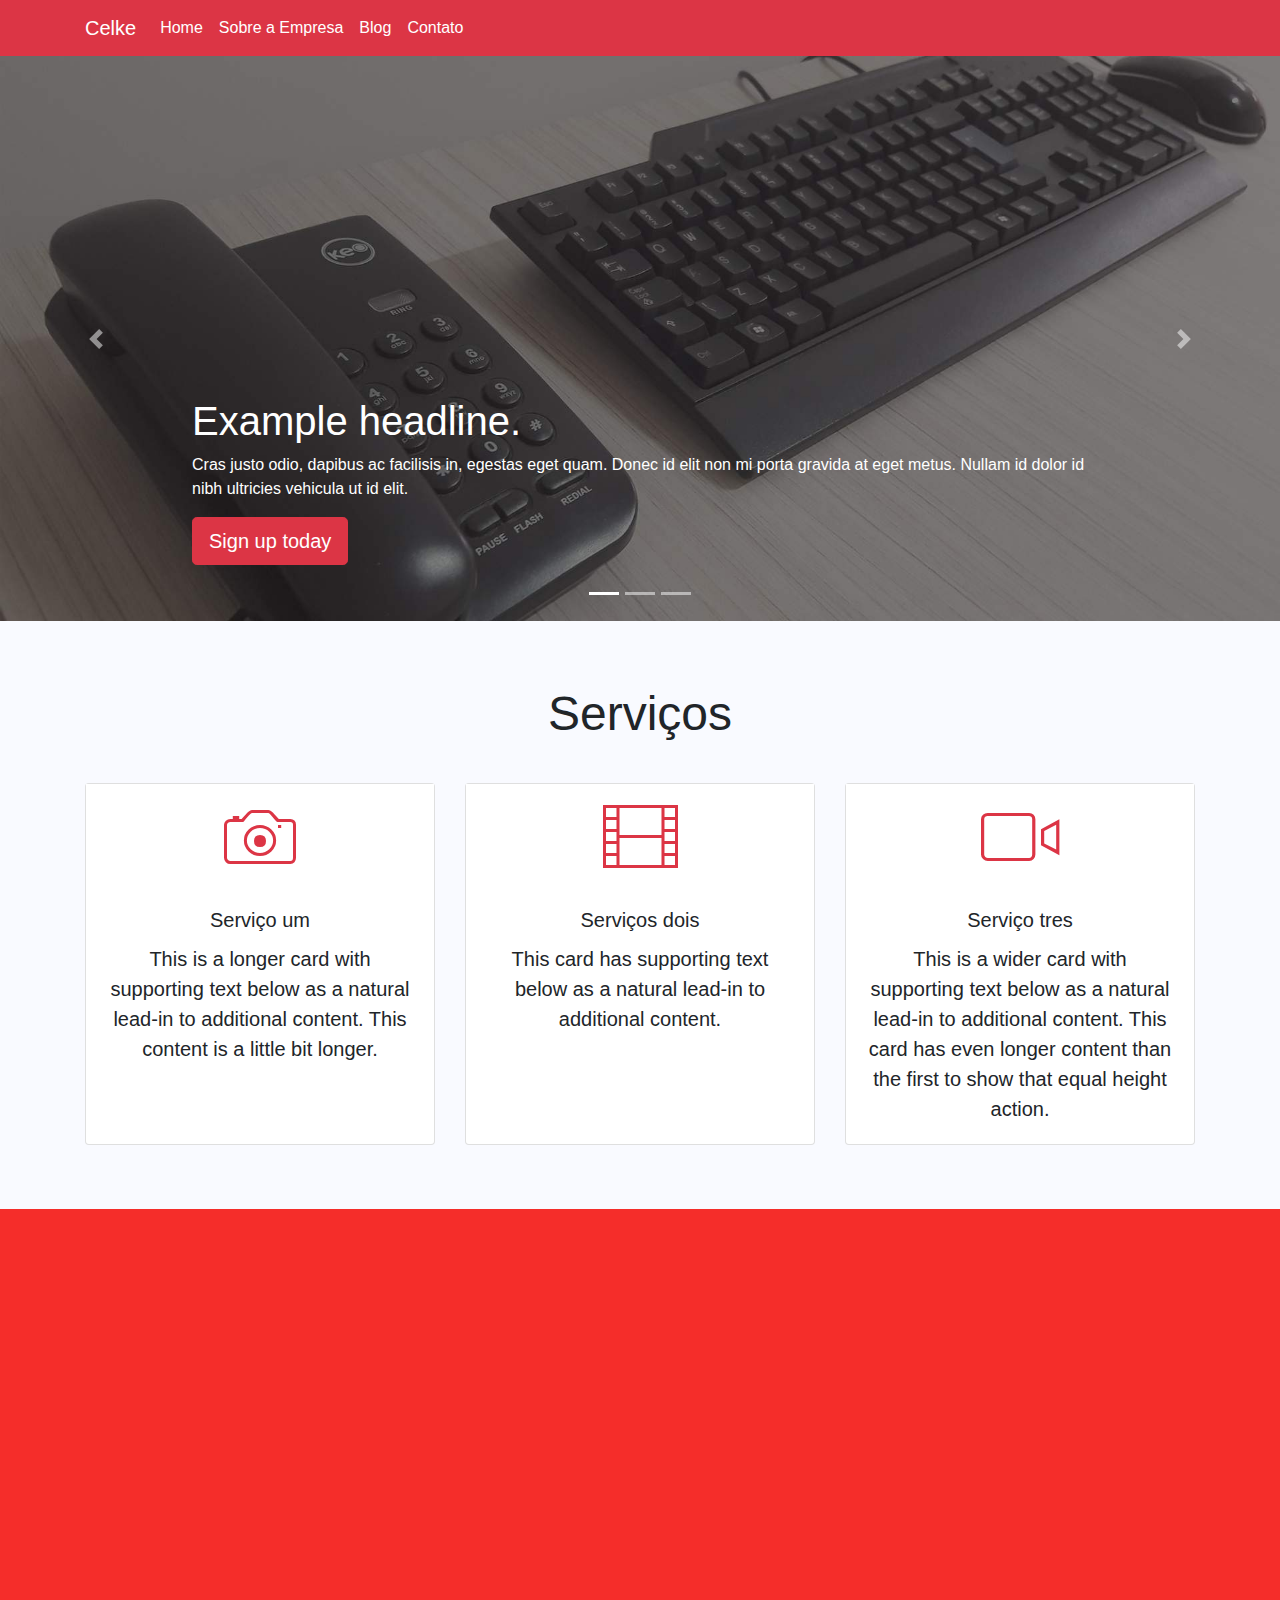
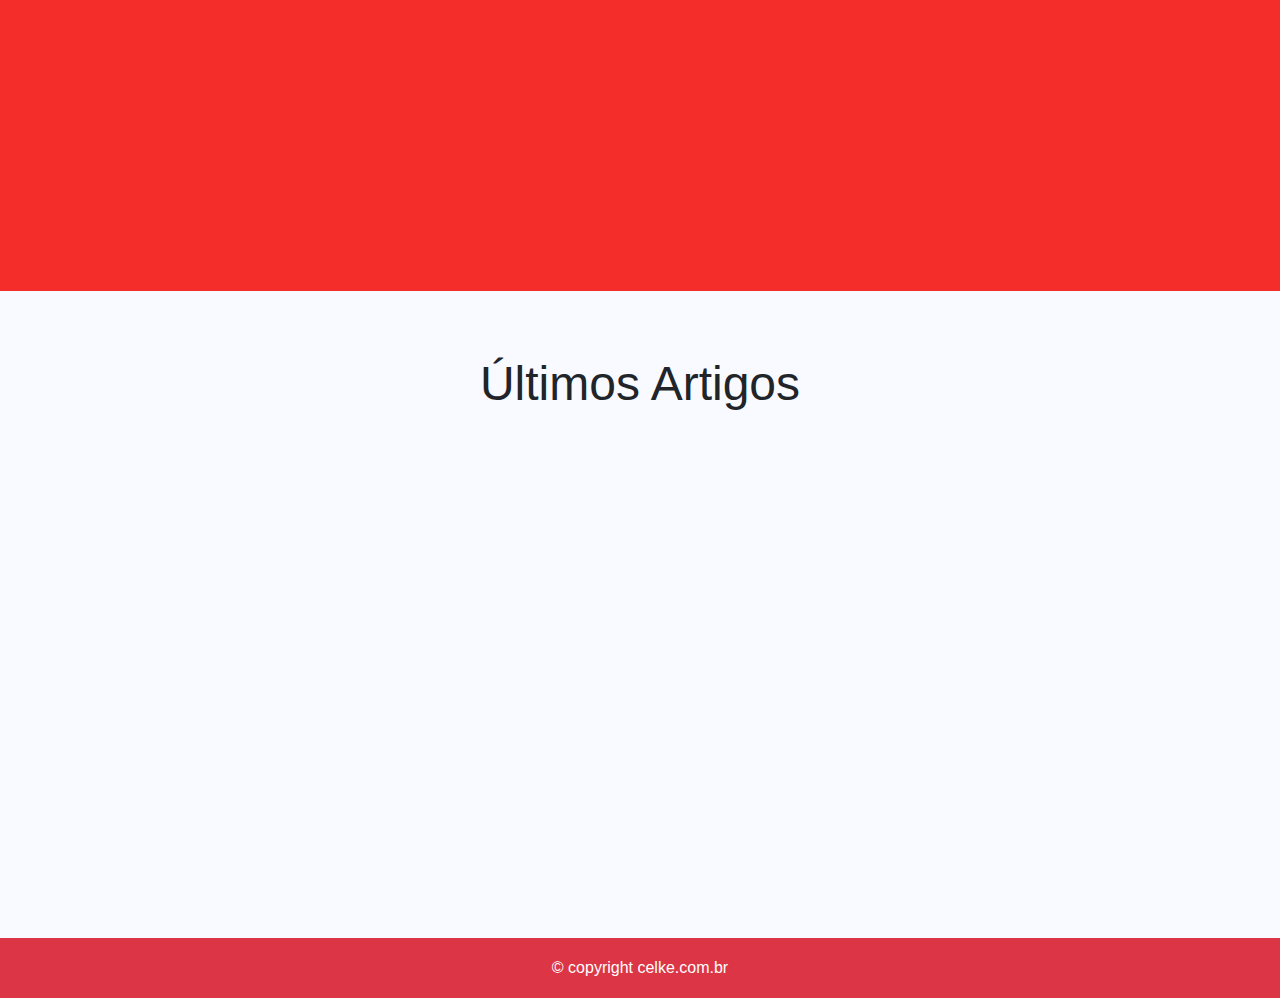
<file: layout_php_oo/index.html>
<!doctype html>
<html lang="pt-br">
    <head>
        <meta charset="utf-8">
        <meta name="viewport" content="width=device-width, initial-scale=1, shrink-to-fit=no">
        <link rel="stylesheet" href="https://stackpath.bootstrapcdn.com/bootstrap/4.1.1/css/bootstrap.min.css">
        <link rel="stylesheet" href="css/ionicons.min.css">
        <link rel="stylesheet" href="css/personalizado.css">
        <title>Celke</title>
    </head>
    <body>	

        <header>
            <nav class="navbar navbar-expand-md navbar-dark fixed-top bg-danger">
                <div class="container">
                    <a class="navbar-brand" href="index.html">Celke</a>
                    <button class="navbar-toggler" type="button" data-toggle="collapse" data-target="#navbarCollapse" aria-controls="navbarCollapse" aria-expanded="false" aria-label="Toggle navigation">
                        <span class="navbar-toggler-icon"></span>
                    </button>
                    <div class="collapse navbar-collapse" id="navbarCollapse">
                        <ul class="navbar-nav mr-auto">
                            <li class="nav-item menu">
                                <a class="nav-link" href="index.html">Home </a>
                            </li>
                            <li class="nav-item menu">
                                <a class="nav-link" href="sobre_empresa.html">Sobre a Empresa</a>
                            </li>
                            <li class="nav-item menu">
                                <a class="nav-link" href="blog.html">Blog </a>
                            </li>
                            <li class="nav-item menu">
                                <a class="nav-link" href="contato.html">Contato</a>
                            </li>
                        </ul>
                    </div>
                </div>
            </nav>
        </header>

        <main role="main">
            <div id="myCarousel" class="carousel slide" data-ride="carousel">
                <ol class="carousel-indicators">
                    <li data-target="#myCarousel" data-slide-to="0" class="active"></li>
                    <li data-target="#myCarousel" data-slide-to="1"></li>
                    <li data-target="#myCarousel" data-slide-to="2"></li>
                </ol>
                <div class="carousel-inner">
                    <div class="carousel-item active">
                        <img class="first-slide img-fluid" src="imagens/imagem_um.jpg" alt="Primeiro conteúdo">
                        <div class="container">
                            <div class="carousel-caption text-left">
                                <h1 class="d-none d-md-block">Example headline.</h1>
                                <p class="d-none d-md-block">Cras justo odio, dapibus ac facilisis in, egestas eget quam. Donec id elit non mi porta gravida at eget metus. Nullam id dolor id nibh ultricies vehicula ut id elit.</p>
                                <p class="d-none d-md-block"><a class="btn btn-lg btn-danger" href="#" role="button">Sign up today</a></p>
                            </div>
                        </div>
                    </div>
                    <div class="carousel-item">
                        <img class="second-slide img-fluid" src="imagens/imagem_dois.jpg" alt="Segundo conteúdo">
                        <div class="container">
                            <div class="carousel-caption">
                                <h1 class="d-none d-md-block">Another example headline.</h1>
                                <p class="d-none d-md-block">Cras justo odio, dapibus ac facilisis in, egestas eget quam. Donec id elit non mi porta gravida at eget metus. Nullam id dolor id nibh ultricies vehicula ut id elit.</p>
                                <p class="d-none d-md-block"><a class="btn btn-lg btn-danger" href="#" role="button">Learn more</a></p>
                            </div>
                        </div>
                    </div>
                    <div class="carousel-item">
                        <img class="third-slide img-fluid" src="imagens/imagem_tres.jpg" alt="Terceiro conteúdo">
                        <div class="container">
                            <div class="carousel-caption text-right">
                                <h1 class="d-none d-md-block">One more for good measure.</h1>
                                <p class="d-none d-md-block">Cras justo odio, dapibus ac facilisis in, egestas eget quam. Donec id elit non mi porta gravida at eget metus. Nullam id dolor id nibh ultricies vehicula ut id elit.</p>
                                <p class="d-none d-md-block"><a class="btn btn-lg btn-danger" href="#" role="button">Browse gallery</a></p>
                            </div>
                        </div>
                    </div>
                </div>
                <a class="carousel-control-prev" href="#myCarousel" role="button" data-slide="prev">
                    <span class="carousel-control-prev-icon" aria-hidden="true"></span>
                    <span class="sr-only">Previous</span>
                </a>
                <a class="carousel-control-next" href="#myCarousel" role="button" data-slide="next">
                    <span class="carousel-control-next-icon" aria-hidden="true"></span>
                    <span class="sr-only">Next</span>
                </a>
            </div>

            <div class="jumbotron servicos">
                <div class="container">
                    <h2 class="display-4 text-center" style="margin-bottom: 40px;">Serviços</h2>
                    <div class="card-deck">
                        <div class="card text-center card-um">
                            <div class="icon-row tamanh-icone">
                                <span class="step size-96 text-danger">
                                    <i class="icon ion-ios-camera-outline"></i>
                                </span>
                            </div>
                            <div class="card-body">
                                <h5 class="card-title">Serviço um</h5>
                                <p class="card-text lead">This is a longer card with supporting text below as a natural lead-in to additional content. This content is a little bit longer.</p>      
                            </div>
                        </div>
                        <div class="card text-center card-dois">
                            <div class="icon-row tamanh-icone">
                                <span class="step size-96 text-danger">
                                    <i class="icon ion-ios-film-outline"></i>
                                </span>
                            </div>
                            <div class="card-body">
                                <h5 class="card-title">Serviços dois</h5>
                                <p class="card-text lead">This card has supporting text below as a natural lead-in to additional content.</p>
                            </div>
                        </div>
                        <div class="card text-center card-tres">
                            <div class="icon-row tamanh-icone ">
                                <span class="step size-96 text-danger">
                                    <i class="icon ion-ios-videocam-outline"></i>
                                </span>
                            </div>
                            <div class="card-body">
                                <h5 class="card-title">Serviço tres</h5>
                                <p class="card-text lead">This is a wider card with supporting text below as a natural lead-in to additional content. This card has even longer content than the first to show that equal height action.</p>
                            </div>
                        </div>
                    </div>
                </div>
            </div>					

            <div class="jumbotron video">
                <div class="container">
                    <h2 class="display-4 text-center video-titulo" style="margin-bottom: 40px;">Vídeo</h2>
                    <p class="lead text-center video-parag">This is a wider card with supporting text below as a natural lead-in to additional content.</p>
                    <div class="row justify-content-md-center video-cont">

                        <div class="col-12 col-md-8">
                            <div class="embed-responsive embed-responsive-16by9">
                                <iframe class="embed-responsive-item" src="https://www.youtube.com/embed/SUlk2rMkKyc?rel=0" allowfullscreen></iframe>
                            </div>
                        </div>
                    </div>
                </div>
            </div>		

            <div class="jumbotron blog-home">
                <div class="container">
                    <h2 class="display-4 text-center" style="margin-bottom: 40px;">Últimos Artigos</h2>
                    <div class="card-deck blog-text">
                        <div class="card art-um">
                            <a href="artigo.html">
                                <img class="card-img-top" src="imagens/imagem_um.jpg" alt="Titulo do artigo">
                            </a>
                            <div class="card-body">
                                <a href="artigo.html">
                                    <h5 class="card-title text-center text-danger">Card title</h5>
                                </a>
                                <p class="card-text">This is a longer card with supporting text below as a natural lead-in to additional content. This content is a little bit longer.</p>
                                <p class="text-center"><a href="#" class="btn btn-danger">Mais Detalhes</a></p>
                            </div>
                        </div>
                        <div class="card art-dois">
                            <a href="artigo.html">
                                <img class="card-img-top" src="imagens/imagem_dois.jpg" alt="Titulo do artigo">
                            </a>
                            <div class="card-body">
                                <a href="artigo.html">
                                    <h5 class="card-title text-center text-danger">Card title</h5>
                                </a>
                                <p class="card-text">This card has supporting text below as a natural lead-in to additional content.</p>
                                <p class="text-center"><a href="#" class="btn btn-danger">Mais Detalhes</a></p>
                            </div>
                        </div>
                        <div class="card art-tres">
                            <a href="artigo.html">
                                <img class="card-img-top" src="imagens/imagem_tres.jpg" alt="Titulo do artigo">
                            </a>
                            <div class="card-body">
                                <a href="artigo.html">
                                    <h5 class="card-title text-center text-danger">Card title</h5>
                                </a>
                                <p class="card-text">This is a wider card with supporting text below as a natural lead-in to additional content. This card has even longer content than the first to show that equal height action.</p>
                                <p class="text-center"><a href="#" class="btn btn-danger">Mais Detalhes</a></p>
                            </div>
                        </div>
                    </div>
                </div>
            </div>					
        </main>

        <footer class="footer bg-danger">
            <div class="container text-center">
                © copyright celke.com.br
            </div>
        </footer>

        <script src="js/jquery-3.2.1.slim.min.js"></script>
        <script src="https://cdnjs.cloudflare.com/ajax/libs/popper.js/1.12.9/umd/popper.min.js"></script>
        <script src="js/bootstrap.min.js"></script>
        <script src="js/scrollreveal.min.js"></script>

        <script>
            window.sr = ScrollReveal({reset: true});
            sr.reveal('.card-um', {
                duration: 1000,
                origin: 'left',
                distance: '20px'
            });
            sr.reveal('.card-dois', {
                duration: 1000,
                origin: 'bottom',
                distance: '20px'
            });
            sr.reveal('.card-tres', {
                duration: 1000,
                origin: 'right',
                distance: '20px'
            });
            sr.reveal('.video-titulo', {
                duration: 1000,
                origin: 'left',
                distance: '20px'
            });
            sr.reveal('.video-parag', {
                duration: 1000,
                origin: 'right',
                distance: '20px'
            });
            sr.reveal('.video-cont', {
                duration: 1000,
                origin: 'bottom',
                distance: '20px'
            });
            sr.reveal('.art-um', {
                duration: 1000,
                origin: 'bottom',
                distance: '20px'
            });
            sr.reveal('.art-dois', {
                duration: 1000,
                origin: 'bottom',
                distance: '20px'
            });
            sr.reveal('.art-tres', {
                duration: 1000,
                origin: 'bottom',
                distance: '20px'
            });
        </script>
    </body>
</html>
</file>
<file: layout_php_oo/css/personalizado.css>
body {
  margin-bottom: 60px;
}
nav ul li.menu a{
	color: #FFF !important;
}
nav ul li.menu a:hover{
	color: #000 !important;
}
header{
	margin-bottom: 56px !important;
}
.servicos{
	background-color: #f9faff;
	border-radius: 0rem;
	margin-bottom: 0rem;
}
/*Inicio tamanho icone*/
.tamanh-icone{
	background: #fff;
    color: #444;
    font: 16px/1.5 "Helvetica Neue", Helvetica, Arial, sans-serif;
}
.icon-row {
    padding: 5px 0 0px;
}
.ion {
    -webkit-touch-callout: text;
    -webkit-user-select: text;
    -khtml-user-select: text;
    -moz-user-select: text;
    -ms-user-select: text;
    user-select: text;
}
.preview-icon { vertical-align: bottom; }

.preview-scale {
    color: #888;
    font-size: 12px;
    margin-top: 5px;
}

.step {
    display: inline-block;
    line-height: 1;
    position: relative;
    width: 100%;
}
.step i {
    -webkit-transition: opacity .3s;
    -moz-transition: opacity .3s;
    -ms-transition: opacity .3s;
    -o-transition: opacity .3s;
    transition: opacity .3s;
}

.step:hover i { opacity: .3; }
    
.size-12 { font-size: 12px; }
.size-14 { font-size: 14px; }
.size-16 { font-size: 16px; }
.size-18 { font-size: 18px; }
.size-21 { font-size: 21px; }
.size-24 { font-size: 24px; }
.size-32 { font-size: 32px; }
.size-48 { font-size: 48px; }
.size-64 { font-size: 64px; }
.size-96 { font-size: 96px; }
/*Fim tamanho icone*/

.video{
	background-color: #F52D2A;
	border-radius: 0rem;
	margin-bottom: 0rem;	
	color: #FFF;
}
.blog-home{
	background-color: #F9FAFF;
	border-radius: 0rem;
	margin-bottom: 0rem;	
}
/*Inicio Rodape*/
html {
  position: relative;
  min-height: 100%;
}
.footer{
	position: absolute;
	bottom: 0;
	width: 100%;
	height: 60px;
	line-height: 60px;
	color: #FFF;
}
.sobre-empresa{
	background-color: #F9FAFF;
	border-radius: 0rem;
	margin-bottom: 0rem;	
}
.contato{
	background-color: #F9FAFF;
	border-radius: 0rem;
	margin-bottom: 0rem;	
}
/*Blog*/
.blog{
	background-color: #F9FAFF;
	border-radius: 0rem;
	margin-bottom: 0rem;	
}
.display-4 {
  font-size: 2.5rem;
}
@media (min-width: 768px) {
  .display-4 {
    font-size: 3rem;
  }
}
/* Pagination */
.blog-pagination {
  margin-bottom: 4rem;
}
.blog-pagination > .btn {
  border-radius: 2rem;
}
/* Blog posts*/
.blog-post {
  margin-bottom: 4rem;
}
.blog-post-title {
  margin-bottom: .25rem;
  font-size: 2.5rem;
}
.blog-post-meta {
  margin-bottom: 1.25rem;
  color: #999;
}
.blog-text a{
	text-decoration: none;
}
</file>
